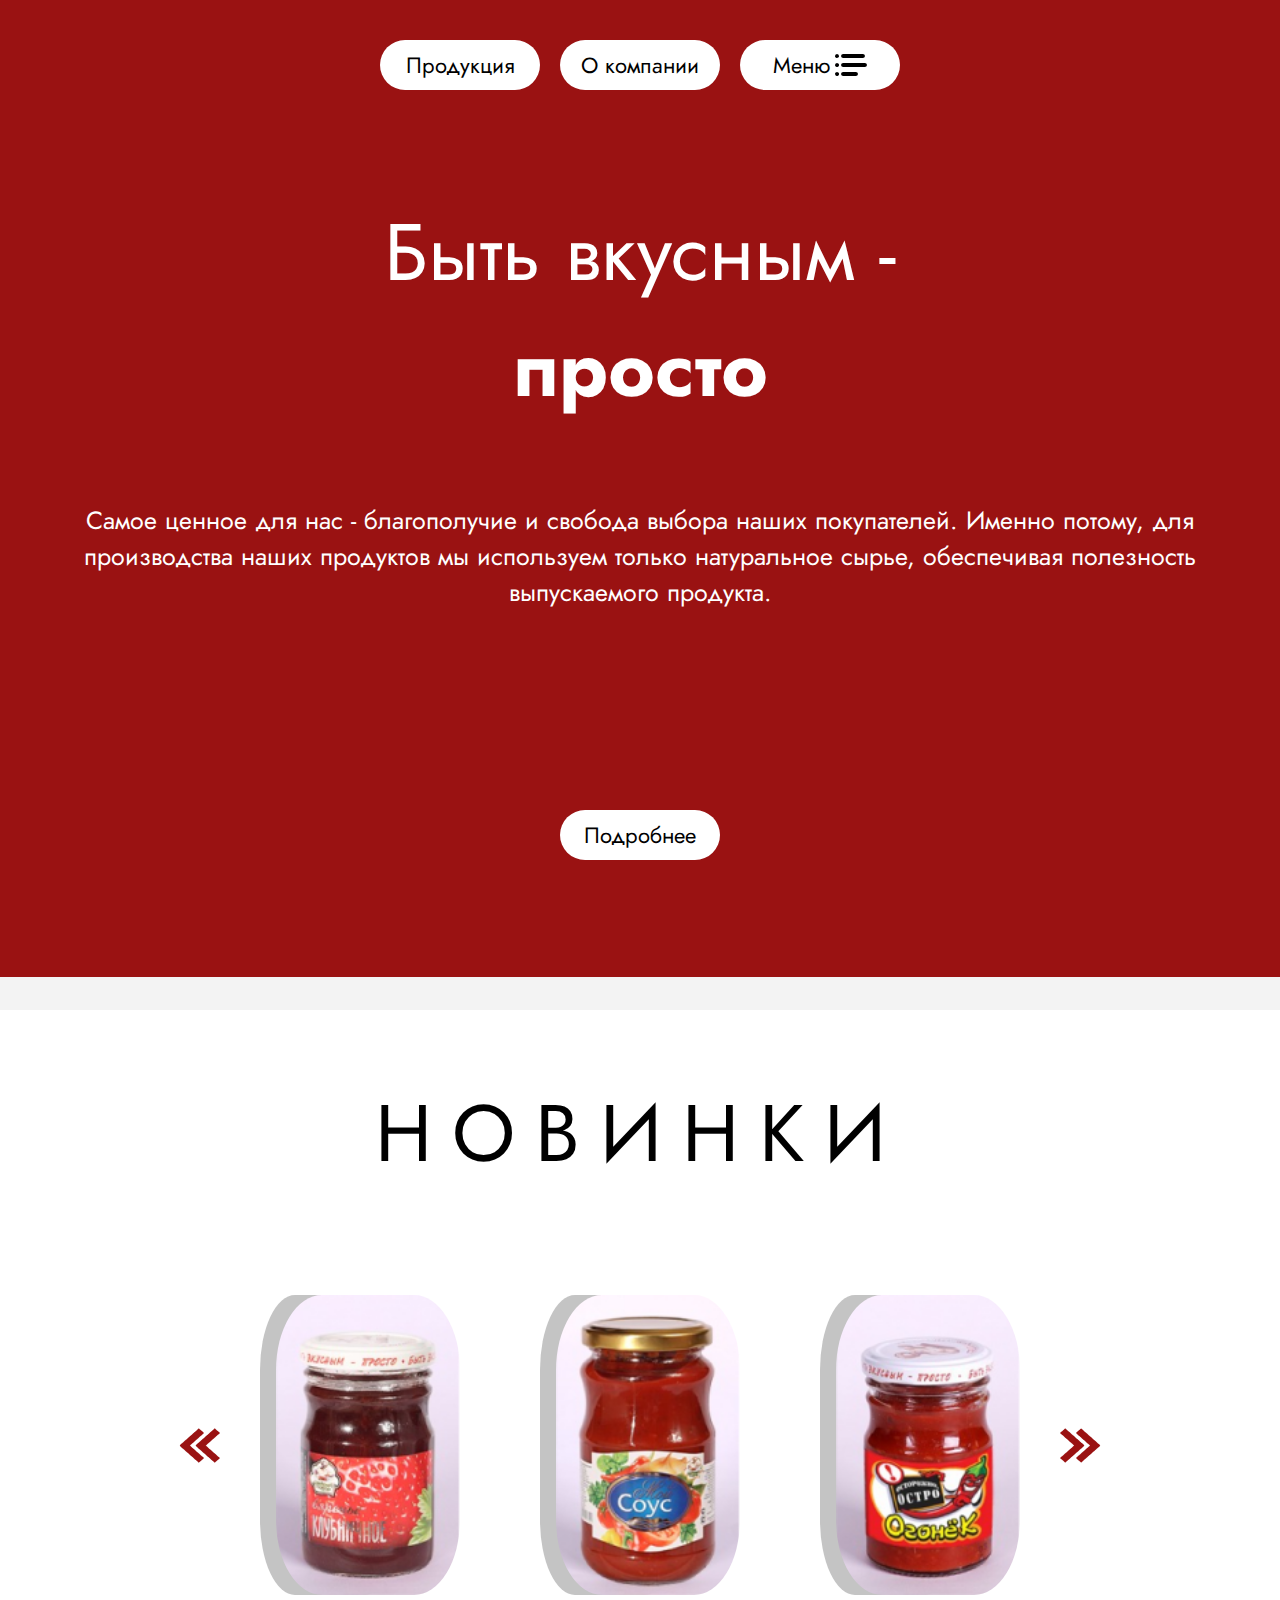
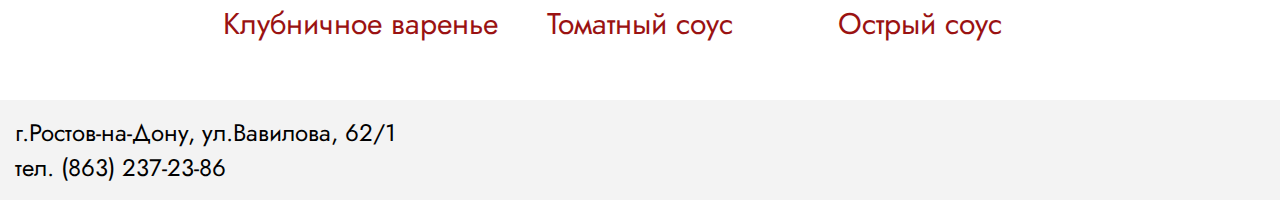
<file: index.html>
<!DOCTYPE html>
<html lang="en">
<head>
    <meta charset="UTF-8">
    <meta http-equiv="X-UA-Compatible" content="IE=edge">
    <meta name="viewport" content="width=device-width, initial-scale=1.0">
    <title>Итоговая лабораторная</title>
    <link rel="stylesheet" href="css/style.css">
</head>
<body>
    <div class="container red-bg">
        <div class="wrap">
            <div class="left-wrap">
                <div class="big-logo">
                    <img class="logo" src="img/logo.png" alt="">
                    <img class="ketchup" src="img/kepchup.png" alt=""> 
                    <img class="green-3" src="img/green3.png" alt="">
                </div>
            </div>
            <div class="right-wrap">
                <ul>
                    <li class="button"><a href="html/p.html">Продукция</a></li>
                    <li class="button"><a href="html/c.html">О компании</a></li>
                    <li class="button"><a href="">Меню</a><img src="img/list-text.png" alt=""></li>
                </ul>
                <p class='title'>Быть вкусным - <br><b>просто</b></p>
                <p class='description'>Самое ценное для нас - благополучие и свобода выбора наших покупателей. Именно потому, для производства наших продуктов мы используем только натуральное сырье, обеспечивая полезность выпускаемого продукта.</p>
                <div class="button last-btn"><a href="#container-2">Подробнее</a></div>
            </div>
            <img src="img/green1.png" alt="" class="green-1">
        </div>
    </div>
    <div class="container" id="container-2">
        <div class="wrap-2">
            <div class="bg-lines">
                <div class="r"></div>
            <div class="g"></div>
            </div>
            <div class="title-2">НОВИНКИ</div>
            <div class="products">
                <img src="img/arrow_left.png" alt="">
                <div class="sous">
                    <div class="bg"></div>
                    <img src="img/sous1.png" alt="">
                    <a href="html/s-1.html">Клубничное варенье</a>
                </div>
                <div class="sous">
                    <div class="bg"></div>
                    <img src="img/sous2.png" alt="">
                    <a href="html/s-2.html">Томатный соус</a>
                </div>
                <div class="sous">
                    <div class="bg"></div>
                    <img src="img/sous3.png" alt="">
                    <a href="html/s-3.html">Острый соус</a>
                </div>
                
                <img src="img/arrow_right.png" alt="">
            </div>
            <footer>
                г.Ростов-на-Дону, ул.Вавилова, 62/1
                <br>
                тел. (863) 237-23-86
            </footer>
            <img src="img/green2.png" alt="" class="green-2">
        </div>
    </div>
</body>
</html>
</file>
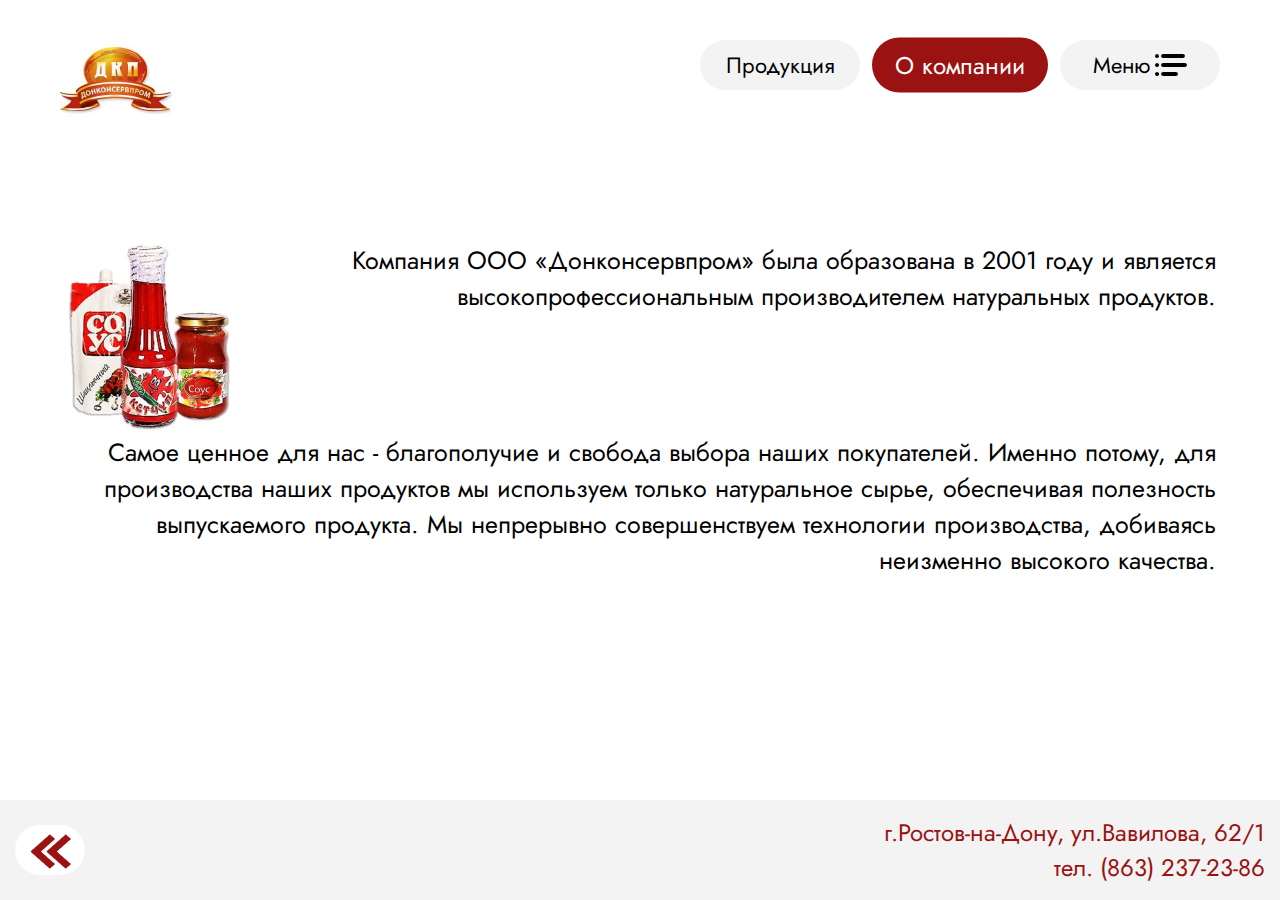
<file: html/c.html>
<!DOCTYPE html>
<html lang="en">
<head>
    <meta charset="UTF-8">
    <meta http-equiv="X-UA-Compatible" content="IE=edge">
    <meta name="viewport" content="width=device-width, initial-scale=1.0">
    <link rel="stylesheet" href="../css/style.css">
    <link rel="stylesheet" href="../css/s.css">
    <link rel="stylesheet" href="../css/c.css">
    <title>О компании</title>
</head>
<body>
    <div class="container wrap-s">
        <header>
            <a href="../index.html"><img src="../img/logo.png" alt=""></a>
            <ul>
                <li class="button"><a href="../html/p.html">Продукция</a></li>
                <li class="button active"><a href="../html/c.html">О компании</a></li>
                <li class="button"><a href="">Меню</a><img src="../img/list-text.png" alt=""></li>
            </ul>
        </header>
        <div class="content">
            <div class="f-line">
                <img src="../img/kepchup.png" alt="">
                <p>
                    Компания ООО «Донконсервпром» была образована в 2001 году 
                    и является высокопрофессиональным производителем 
                    натуральных продуктов.
                </p>
            </div>
            <div class="s-line">
                Самое ценное для нас - благополучие и свобода выбора наших покупателей. Именно потому, для производства наших продуктов мы используем только натуральное сырье, обеспечивая полезность выпускаемого продукта.
                    Мы непрерывно совершенствуем технологии производства, добиваясь неизменно высокого качества.
            </div>
        </div>
        <footer>
            <div class="button exit-btn">
                <div><a href="../index.html"><img src="../img/arrow_left.png" alt=""></a></div>
            </div>
            <p>
                г.Ростов-на-Дону, ул.Вавилова, 62/1
                <br>
                тел. (863) 237-23-86
            </p>
        </footer>
    </div>
</body>
</html>
</file>
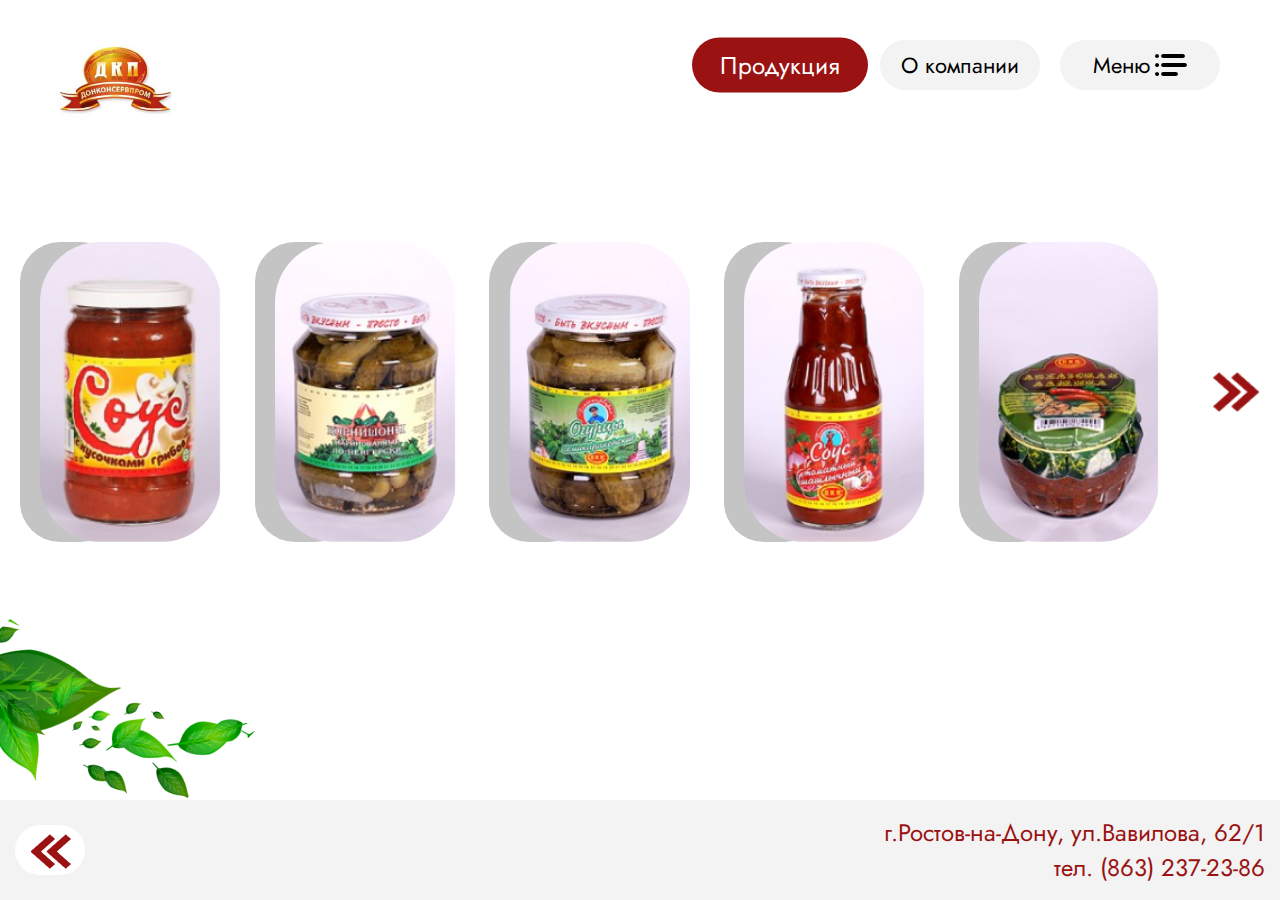
<file: html/p.html>
<!DOCTYPE html>
<html lang="en">
<head>
    <meta charset="UTF-8">
    <meta http-equiv="X-UA-Compatible" content="IE=edge">
    <meta name="viewport" content="width=device-width, initial-scale=1.0">
    <link rel="stylesheet" href="../css/style.css">
    <link rel="stylesheet" href="../css/s.css">
    <link rel="stylesheet" href="../css/p.css">    
    <title>Продукция</title>
</head>
<body>
    <div class="container wrap-s">
        <header>
            <a href="../index.html"><img src="../img/logo.png" alt=""></a>
            <ul>
                <li class="button active"><a href="../html/p.html">Продукция</a></li>
                <li class="button"><a href="../html/c.html">О компании</a></li>
                <li class="button"><a href="">Меню</a><img src="../img/list-text.png" alt=""></li>
            </ul>
        </header>
        <div class="content wrap-s">
            <div class="wrap-p">
                <div class="p">
                    <div class="p-bg"></div>
                    <img src="../img/p1.png" alt="">
                </div>
                <div class="p">
                    <div class="p-bg"></div>
                    <img src="../img/p2.png" alt="">
                </div>
                <div class="p">
                    <div class="p-bg"></div>
                    <img src="../img/p3.png" alt="">
                </div>
                <div class="p">
                    <div class="p-bg"></div>
                    <img src="../img/p4.png" alt="">
                </div>
                <div class="p">
                    <div class="p-bg"></div>
                    <img src="../img/p5.png" alt="">
                </div>
                <img src="../img/arrow_right.png" alt="">
            </div>
        </div>
        <img src="../img/green5.png" alt="" class="green-5">
        <footer>
            <div class="button exit-btn">
                <div><a href="../index.html"><img src="../img/arrow_left.png" alt=""></a></div>
            </div>
            <p>
                г.Ростов-на-Дону, ул.Вавилова, 62/1
                <br>
                тел. (863) 237-23-86
            </p>
        </footer>
    </div>
</body>
</html>
</file>
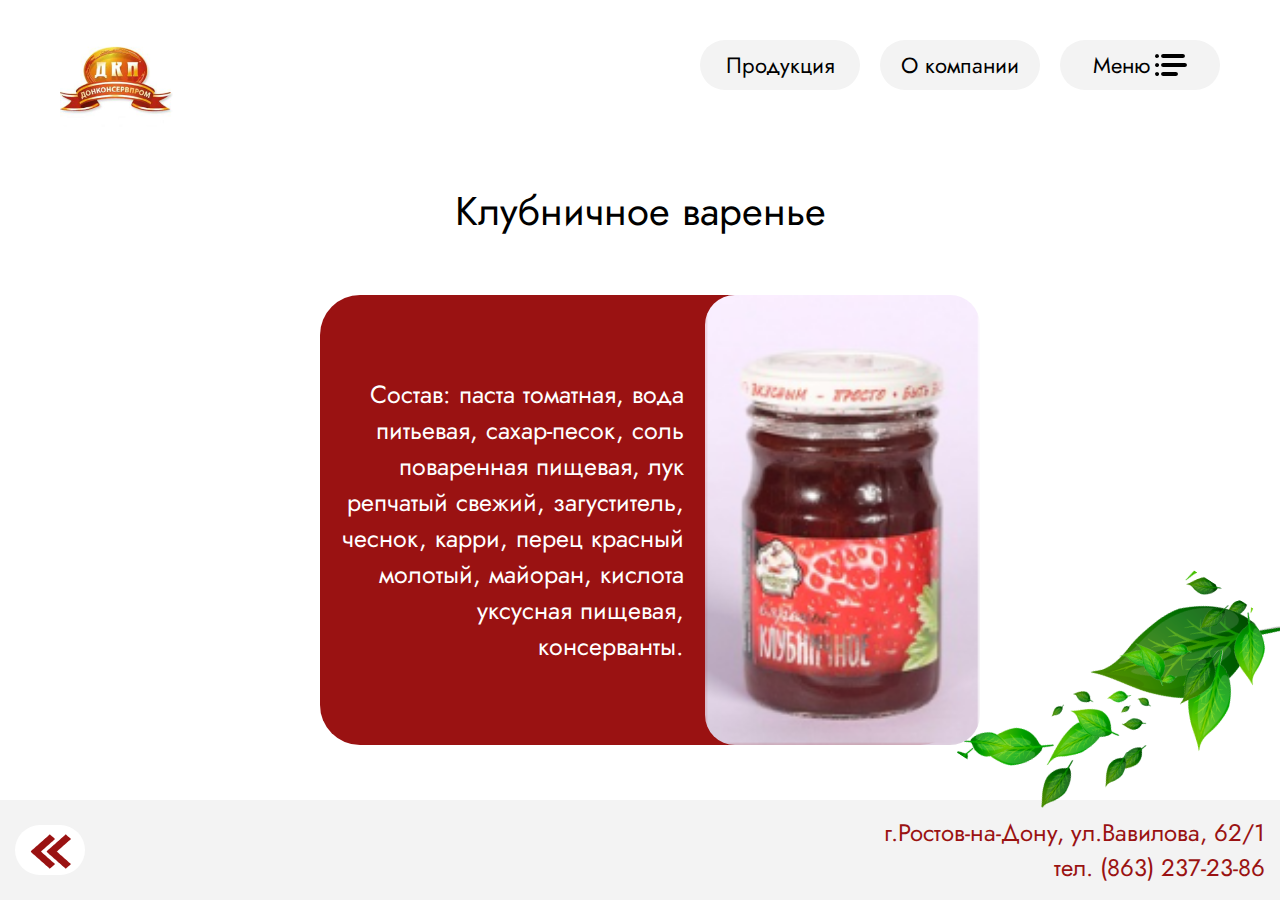
<file: html/s-1.html>
<!DOCTYPE html>
<html lang="en">
<head>
    <meta charset="UTF-8">
    <meta http-equiv="X-UA-Compatible" content="IE=edge">
    <meta name="viewport" content="width=device-width, initial-scale=1.0">
    <link rel="stylesheet" href="../css/style.css">
    <link rel="stylesheet" href="../css/s.css">
    <title>Клубничное варенье</title>
</head>
<body>
    <div class="container wrap-s">
        <header>
            <img src="../img/logo.png" alt="">
            <ul>
                <li class="button"><a href="../html/p.html">Продукция</a></li>
                <li class="button"><a href="../html/c.html">О компании</a></li>
                <li class="button"><a href="">Меню</a><img src="../img/list-text.png" alt=""></li>
            </ul>
        </header>
        <p>Клубничное варенье</p>
        <div class="s-block">
            <p>
                Состав: паста томатная, вода питьевая, сахар-песок, соль поваренная пищевая, лук репчатый свежий, загуститель, чеснок, карри, перец красный молотый, майоран, кислота уксусная пищевая, консерванты.
            </p>
            <img src="../img/sous1.png" alt="">
        </div>
        <img src="../img/green4.png" alt="" class="green-4">
        <footer>
            <div class="button exit-btn">
                <div><a href="../index.html"><img src="../img/arrow_left.png" alt=""></a></div>
            </div>
            <p>
                г.Ростов-на-Дону, ул.Вавилова, 62/1
                <br>
                тел. (863) 237-23-86
            </p>
        </footer>
    </div>
</body>
</html>
</file>
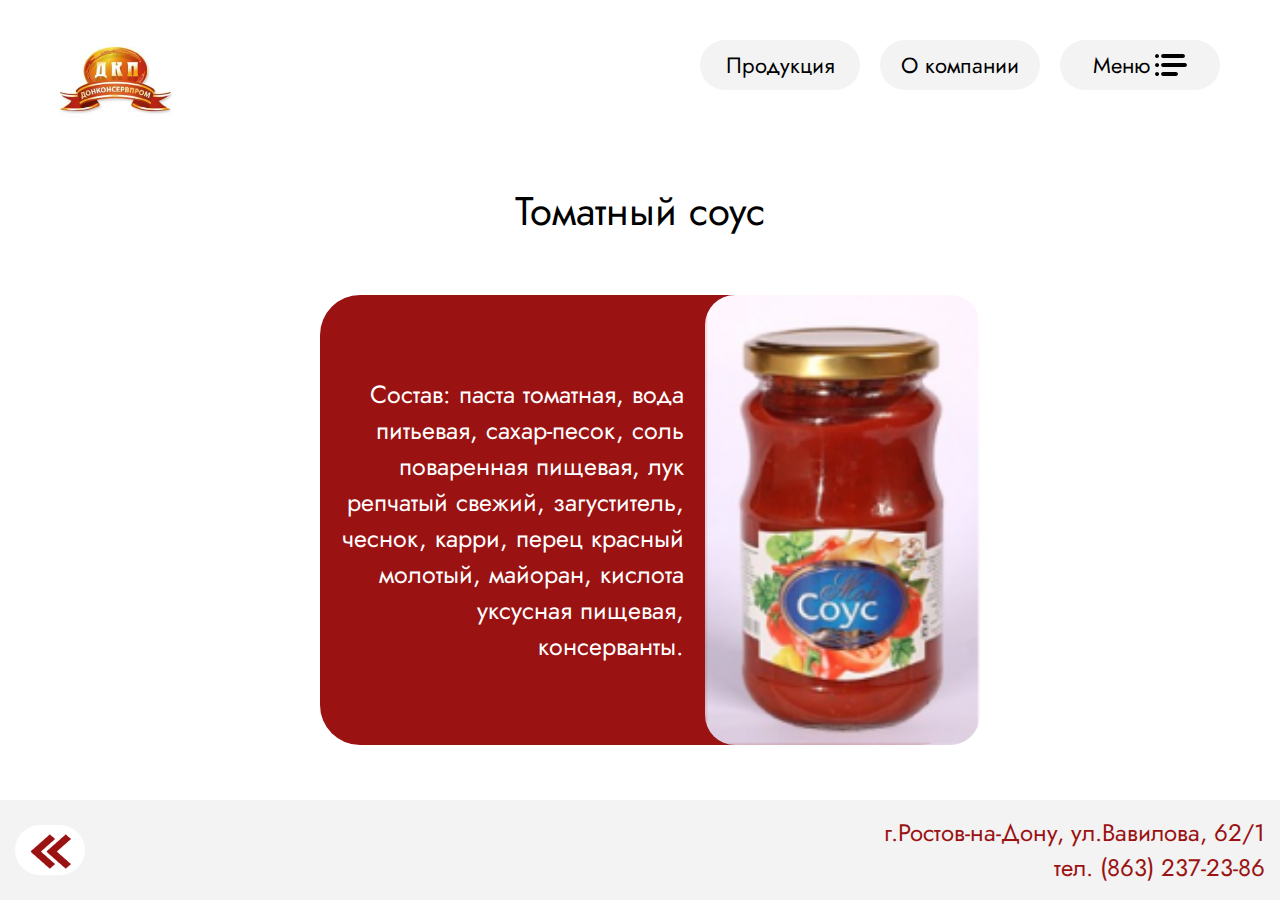
<file: html/s-2.html>
<!DOCTYPE html>
<html lang="en">
<head>
    <meta charset="UTF-8">
    <meta http-equiv="X-UA-Compatible" content="IE=edge">
    <meta name="viewport" content="width=device-width, initial-scale=1.0">
    <link rel="stylesheet" href="../css/style.css">
    <link rel="stylesheet" href="../css/s.css">
    <title>Томатный соус</title>
</head>
<body>
    <div class="container wrap-s">
        <header>
            <img src="../img/logo.png" alt="">
            <ul>
                <li class="button"><a href="../html/p.html">Продукция</a></li>
                <li class="button"><a href="../html/c.html">О компании</a></li>
                <li class="button"><a href="">Меню</a><img src="../img/list-text.png" alt=""></li>
            </ul>
        </header>
        <p>Томатный соус</p>
        <div class="s-block">
            <p>
                Состав: паста томатная, вода питьевая, сахар-песок, соль поваренная пищевая, лук репчатый свежий, загуститель, чеснок, карри, перец красный молотый, майоран, кислота уксусная пищевая, консерванты.
            </p>
            <img src="../img/sous2.png" alt="">
        </div>
        <footer>
            <div class="button exit-btn">
                <div><a href="../index.html"><img src="../img/arrow_left.png" alt=""></a></div>
            </div>
            <p>
                г.Ростов-на-Дону, ул.Вавилова, 62/1
                <br>
                тел. (863) 237-23-86
            </p>
        </footer>
    </div>
</body>
</html>
</file>
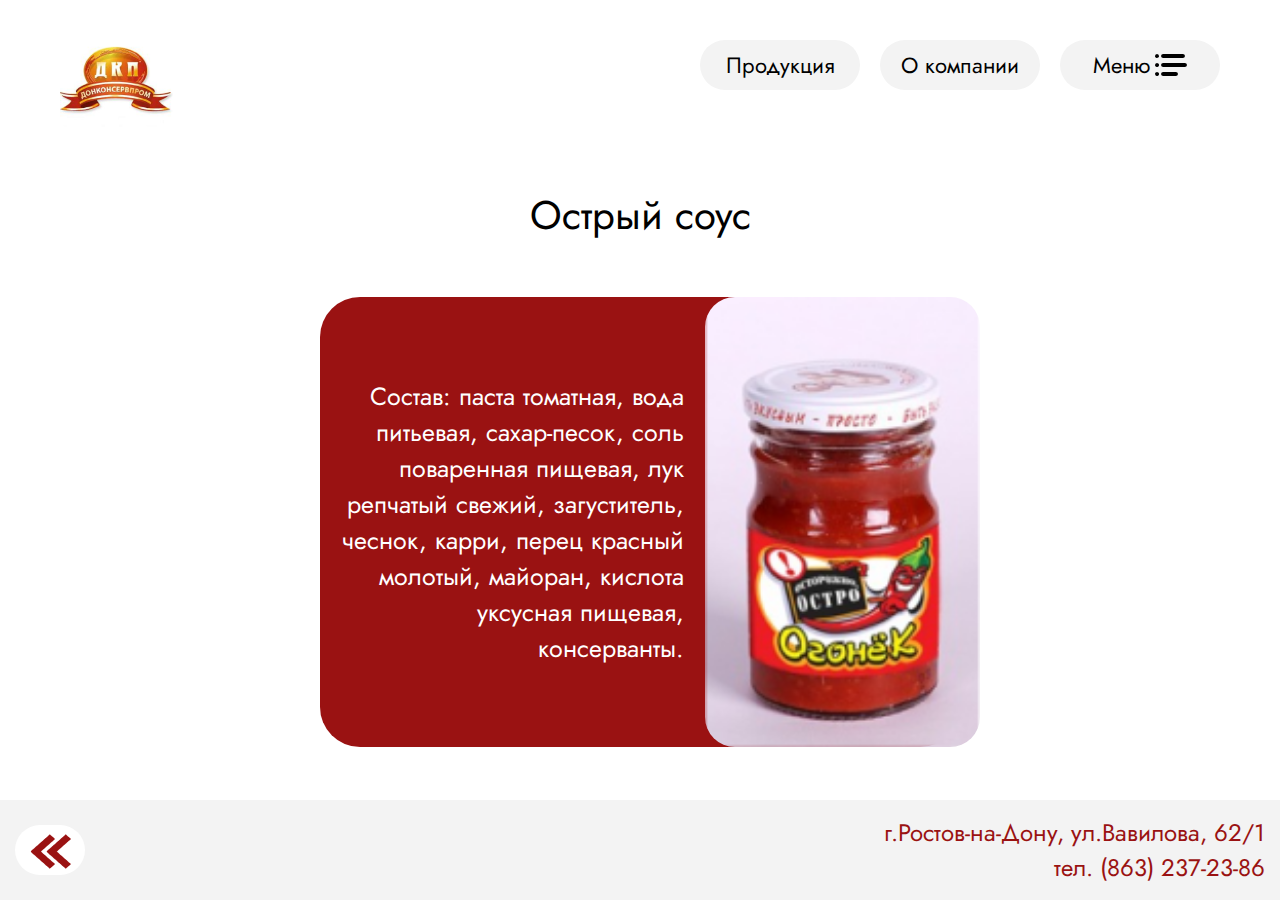
<file: html/s-3.html>
<!DOCTYPE html>
<html lang="en">
<head>
    <meta charset="UTF-8">
    <meta http-equiv="X-UA-Compatible" content="IE=edge">
    <meta name="viewport" content="width=device-width, initial-scale=1.0">
    <link rel="stylesheet" href="../css/style.css">
    <link rel="stylesheet" href="../css/s.css">
    <title>Острый соус</title>
</head>
<body>
    <div class="container wrap-s">
        <header>
            <a href="../index.html"><img src="../img/logo.png" alt=""></a>
            <ul>
                <li class="button"><a href="../html/p.html">Продукция</a></li>
                <li class="button"><a href="../html/c.html">О компании</a></li>
                <li class="button"><a href="">Меню</a><img src="../img/list-text.png" alt=""></li>
            </ul>
        </header>
        <p>Острый соус</p>
        <div class="s-block">
            <p>
                Состав: паста томатная, вода питьевая, сахар-песок, соль поваренная пищевая, лук репчатый свежий, загуститель, чеснок, карри, перец красный молотый, майоран, кислота уксусная пищевая, консерванты.
            </p>
            <img src="../img/sous3.png" alt="">
        </div>
        <footer>
            <div class="button exit-btn">
                <div><a href="../index.html"><img src="../img/arrow_left.png" alt=""></a></div>
            </div>
            <p>
                г.Ростов-на-Дону, ул.Вавилова, 62/1
                <br>
                тел. (863) 237-23-86
            </p>
        </footer>
    </div>
</body>
</html>
</file>
<file: css/style.css>
@import url('https://fonts.googleapis.com/css2?family=Jost&display=swap');

* {
    margin: 0;
    padding: 0;
    font-family: 'Jost', sans-seif;
    box-sizing: border-box;
}

a {
    text-decoration: none;
}

.container {
    height: 100vh;
}

.red-bg {
    background: #9A1212;
}

.wrap {
    position: relative;
    padding: 40px 60px;
    display: flex;
    height: 100vh;
}

.left-wrap, .right-wrap {
    flex: 2;
}

.left-wrap {
    position: relative;
    height: 100%;
    display: flex;
}

.big-logo {
    position: relative;
    width: 800px;
    height: 800px;
    background-color: white;
    display: flex;
    justify-content: center;
    align-items: center;
    border-radius: 0 50% 50% 50%;
}

.logo {
    position: absolute;
    top: 10px;
    left: 10px;
}

.ketchup {
    height: 50%;
}

.right-wrap {
    display: flex;
    flex-direction: column;
    z-index: 16;
}

.right-wrap ul{
    display: flex;
    list-style-type: none;
    flex: 1;
    justify-content: end;
}

.button {
    height: 50px;
    width: 160px;
    background-color: white;
    border-radius: 30px;
    display: flex;
    justify-content: center;
    align-items: center;
    font-size: 22px;
}

.button a {
    color: black;
}

.right-wrap ul li:nth-child(2) {
    margin: 0 20px;
}

.button:hover {
    border: solid 2px black;
}

.right-wrap ul li img {
    margin-left: 5px;
}

.title {
    flex: 2;
    font-size: 5em;
    text-align: right;
    color: #fff
}

.description {
    font-size: 25px;
    text-align: right;
    color: #fff;
    flex: 2;
    width: 70%;
    align-self: end;
}

.last-btn {
    align-self: end;
}

.wrap-2 {
    position: relative;
    height: 100%;
    display: flex;
    flex-direction: column;
    justify-content: space-between;
}

.r {
    /* flex: 2; */
    height: 77px;
    background: #9A1212;
}

.g {
    height: 33px;
    background: #F3F3F3;
}

footer {
    font-size: 24px;
    height: 100px;
    background: #F3F3F3;
    display: flex;
    padding: 15px;
}

.products {
    display: flex;
    align-items: center;
    padding-left: 40px;
    z-index: 50;
}

.sous {
    position: relative;
    border-radius: 50px;
    margin: 40px;
    height: 400px;
    width: 280px;
    display: flex;
    justify-content: center;
}

.bg {
    position: absolute;
    border-radius: 25%;
    background: #C4C4C4;
    width: 70%;
    left: 0;
    height: 100%;
    z-index: 5;
}

.sous img {
    position: absolute;
    right: 0;
    height: 100%;
    border-radius: 25%;
    z-index: 10;
}

.products > img {
    max-height: 40px;
}
.green-1 {
    position: absolute;
    height: 100vh;
    right: 160px;
    bottom: 0;
    z-index: 1;
}
.green-2 {
    height: 100vh;
    position: absolute;
    right: 0;
    bottom: 0;
    z-index: 1;
}

.green-3 {
    position: absolute;
    left: 10%;
}

.title-2 {
    width: 70%;
    display: flex;
    justify-content: center;
    font-size: 80px;
    letter-spacing: 20px;
}

.sous a {
    position: absolute;
    bottom: -50px;
    text-align: center;
    color: #9A1212;
    font-size: 30px;
    display: block;
    width: 280px;
}

@media screen and (max-height: 850px){
    .big-logo {
        width: 600px;
        height: 600px;
    }
}

@media screen and (max-width: 1600px){
    .big-logo {
        width: 600px;
        height: 600px;
    }

    .sous {
        height: 300px;
        width: 200px;
    }
    .description {
        width: 100%;
    }
}

@media screen and (max-width: 1300px){
    .left-wrap, .green-1, .green-2 {
        display: none;

    }
    .right-wrap ul{
        justify-content: center;
    }
    .title, .description {
        text-align: center;
    }
    .last-btn {
        align-self: center;
    }
    .products {
        justify-content: center;
        padding: 0;
    }
    .title-2 {
        width: auto;
        align-self: center;
    }
}

@media screen and (max-width: 950px) {
    .sous {
        height: 200px;
        width: 135px;
    }
    .title-2 {
        font-size: 50px;
    }
    .sous a {
        font-size: 20px;
        width: auto;
        bottom: -55px;
    }
}

@media screen and (max-width: 700px) {
    .button {
        height: 40px;
        width: 120px;
        font-size: 18px;
    }
    .sous:nth-child(3) {
        display: none;
    }
    .title {
        font-size: 60px;
    }
    .description {
        font-size:  22px;
    }
    .wrap {
        padding: 20px;
    }
    footer {
        font-size: 18px;
    }
}

@media screen and (max-width: 500px){
    .wrap {
        padding: 10px;
    }

    .right-wrap ul li:nth-child(2) {
        margin: 0 10px;
    }
    
    .button {
        height: 35px;
        width: 100px;
        font-size: 16px;
    }
    
    .sous:nth-child(2) {
        display: none;
    }

    .title-2 {
        font-size: 35px;
    }
    .title {
        font-size: 50px;
        flex: 1;
    }
    .description {
        font-size: 20px;
    }
    .last-btn {
        margin-bottom: 40px;
    }

}
</file>
<file: css/s.css>
header {
    display: flex;
    padding: 40px 60px;
    padding-bottom: 0;
    justify-content: space-between;
}
header ul{
    list-style-type: none;
    display: flex;
}
header ul li:nth-child(2){
    margin: 0 20px;
}

header ul li img {
    margin-left: 5px;
}

footer {
    display: flex;
    justify-content: space-between;
    align-items: center;
    color: #9A1212;
    text-align: right;
}

.button {
    background: #F3F3F3;
}

.active {
    background: #9A1212;
    transform: scale(1.1);
}

.active a {
    color: #fff;
}

.wrap-s {
    display: flex;
    flex-direction: column;
    justify-content: space-between;
    color: white;
}

.exit-btn {
    display: flex;
    justify-content: center;
    align-items: center;
    background: white;
    width: 70px;
    z-index: 100;
}

.exit-btn div {
    margin-top: 10px;
}

.s-block {
    width: 50%;
    /* height: 50vh; */
    /* flex: 1; */
    flex-basis: 50%;
    background: #9A1212;
    border-radius: 40px;
    display: flex;
    justify-content: space-between;
    align-self: center;
    z-index: 100;
}

.s-block p {
    width: 60%;
    padding: 20px;
    font-size: 25px;
    text-align: right;
    align-self: center;
}

.s-block img {
    border-radius: 30px;
    margin-right: -20px;
}

.wrap-s > p{
    font-size: 40px;
    color:black;
    align-self: center;
}

.green-4 {
    position: absolute;
    right: 0;
    bottom: 70px;
}

@media screen and (max-width: 1050px) {
    .s-block p {
        font-size: 18px;
    }
    .s-block {
        width: 80%;
    }
}

@media screen and (max-width: 800px){
    header {
        flex-direction: column;
        align-items: center;
        padding: 0;
    }
    header > a > img {
        width: 100px;
    }
    .s-block p {
        font-size: 15px;
        padding: 5px;
    }
    .wrap-s > p {
        font-size: 30px;
    }
    .s-block {
        width: 80%;
        flex-basis: 40%;
    }
    footer p {
        font-size: 12;
    }
}
</file>
<file: css/c.css>
.content {
    color: black;
    align-self: center;
    width: 90%;
    flex-basis: 50%;
    font-size: 25px;
    text-align: right;
}

.f-line {
    display: flex;
}

@media screen and (min-width: 1600px){
    .content {
        width: 60%;
    }
}

@media screen and (max-width: 700px){
    .content {
        font-size: 18px;
        text-align: center;
    }

    .f-line img {
        display: none;
    }

    .s-line {
        margin-top: 40px;
    }
}
</file>
<file: css/p.css>
.content {
    position: relative;
    align-self: center;
    flex-basis: 50%;
}

.wrap-p {
    display: flex;
    width: 100vw;
    /* flex-basis: 100%; */
    align-items: center;
    justify-content: space-between;
    padding: 0 20px 0 40px;
}

.p {
    position: relative;
    height: 400px;
    /* flex-basis: 100%; */
    /* margin: 80px; */
}

.p-bg {
    position: absolute;
    height: 100%;
    width: 100px;
    background-color: #C4C4C4;
    border-radius: 40px;
    z-index: 1;
    left: -20px;
}

.p img {
    position: relative;
    height: 100%;
    border-radius: 60px;
    z-index: 100;
}

.wrap-p > img {
    height: 40px;
}

.green-5 {
    position: absolute;
    left: 0;
    bottom: 30px;
}

@media screen and (max-width: 1500px){
    .p {
        height: 300px;
    }
}

@media screen and (max-width: 1250px) {
    .p:nth-child(5) {
        display: none;
    }
}

@media screen and (max-width: 950px) {
    .p:nth-child(4) {
        display: none;
    }
}

@media screen and (max-width: 750px) {
    .p:nth-child(3) {
        display: none;
    }
}

@media screen and (max-width: 550px) {
    .p:nth-child(2) {
        display: none;
    }
    .wrap-p {
        /* justify-content: space-around; */
        justify-content: center;
    }
    .wrap-p > img {
        /* height: 40px; */
        margin-left: 10px;
    }
}
</file>
